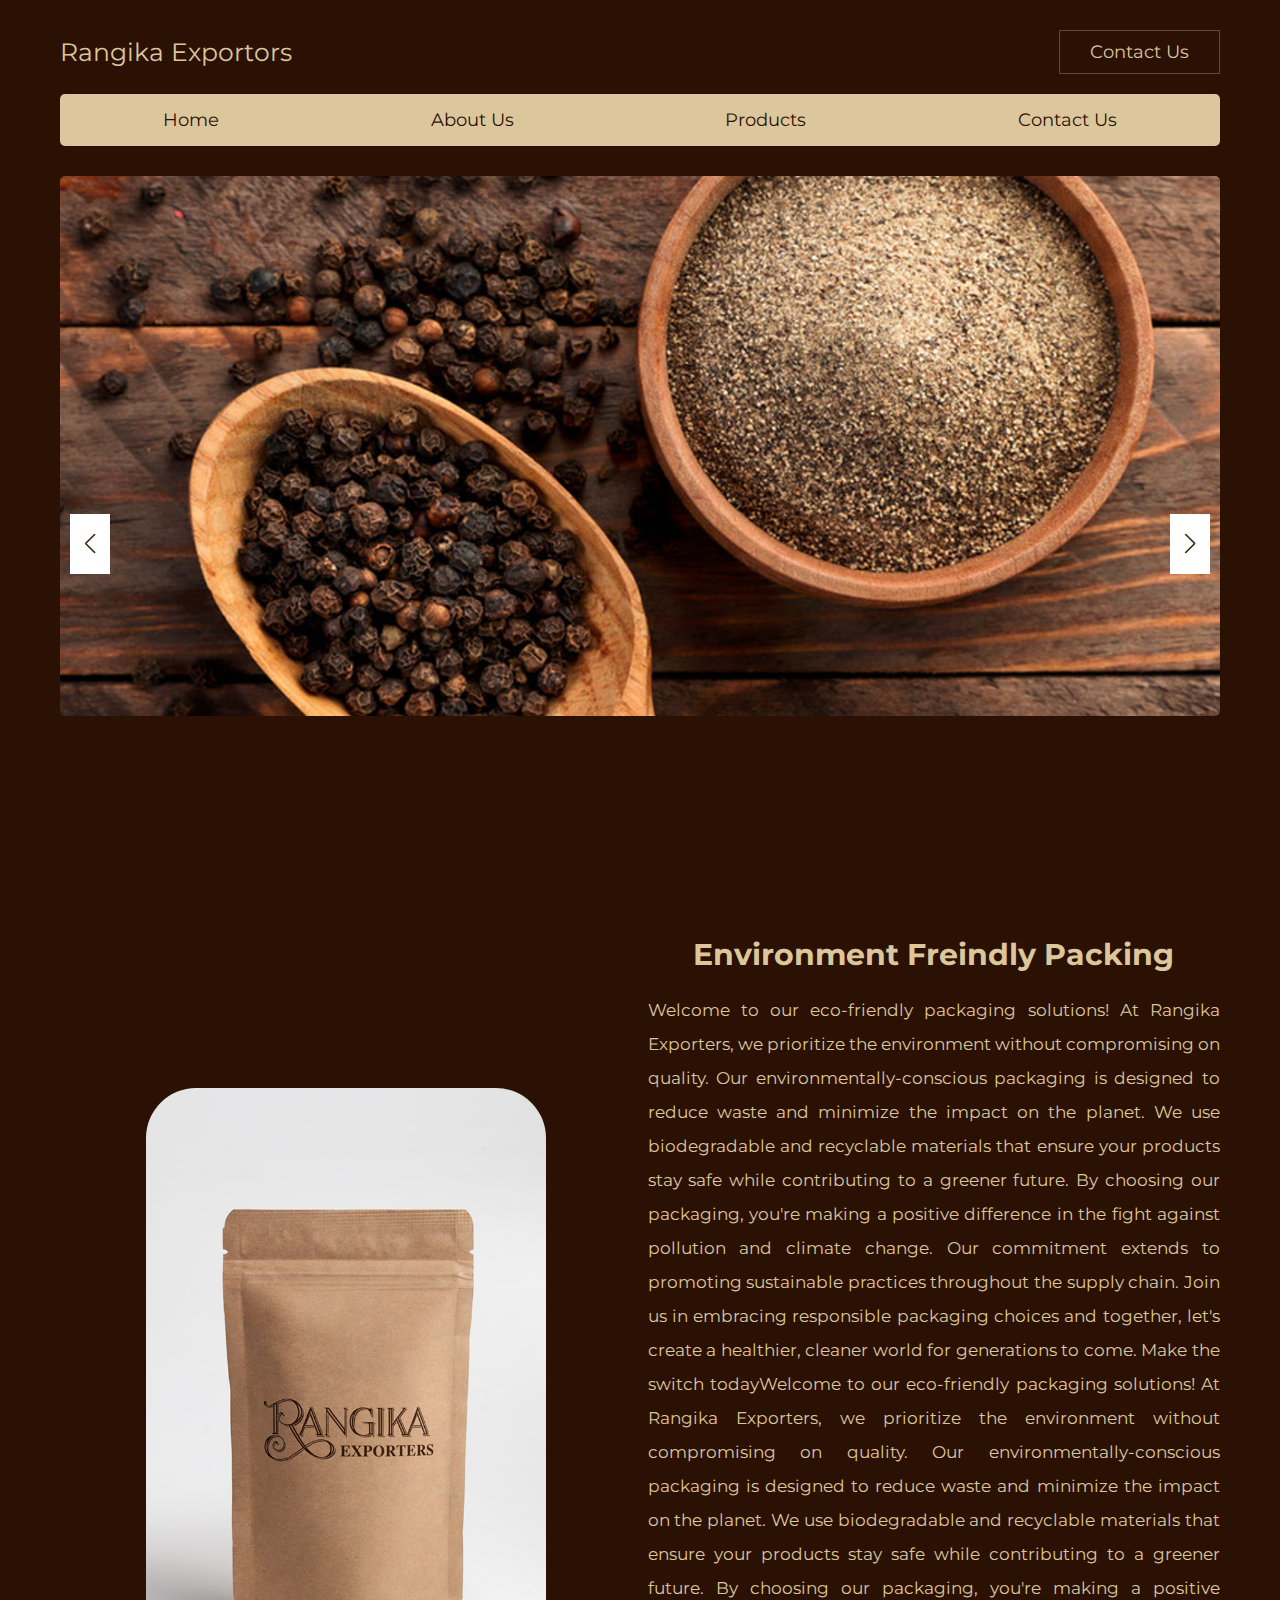
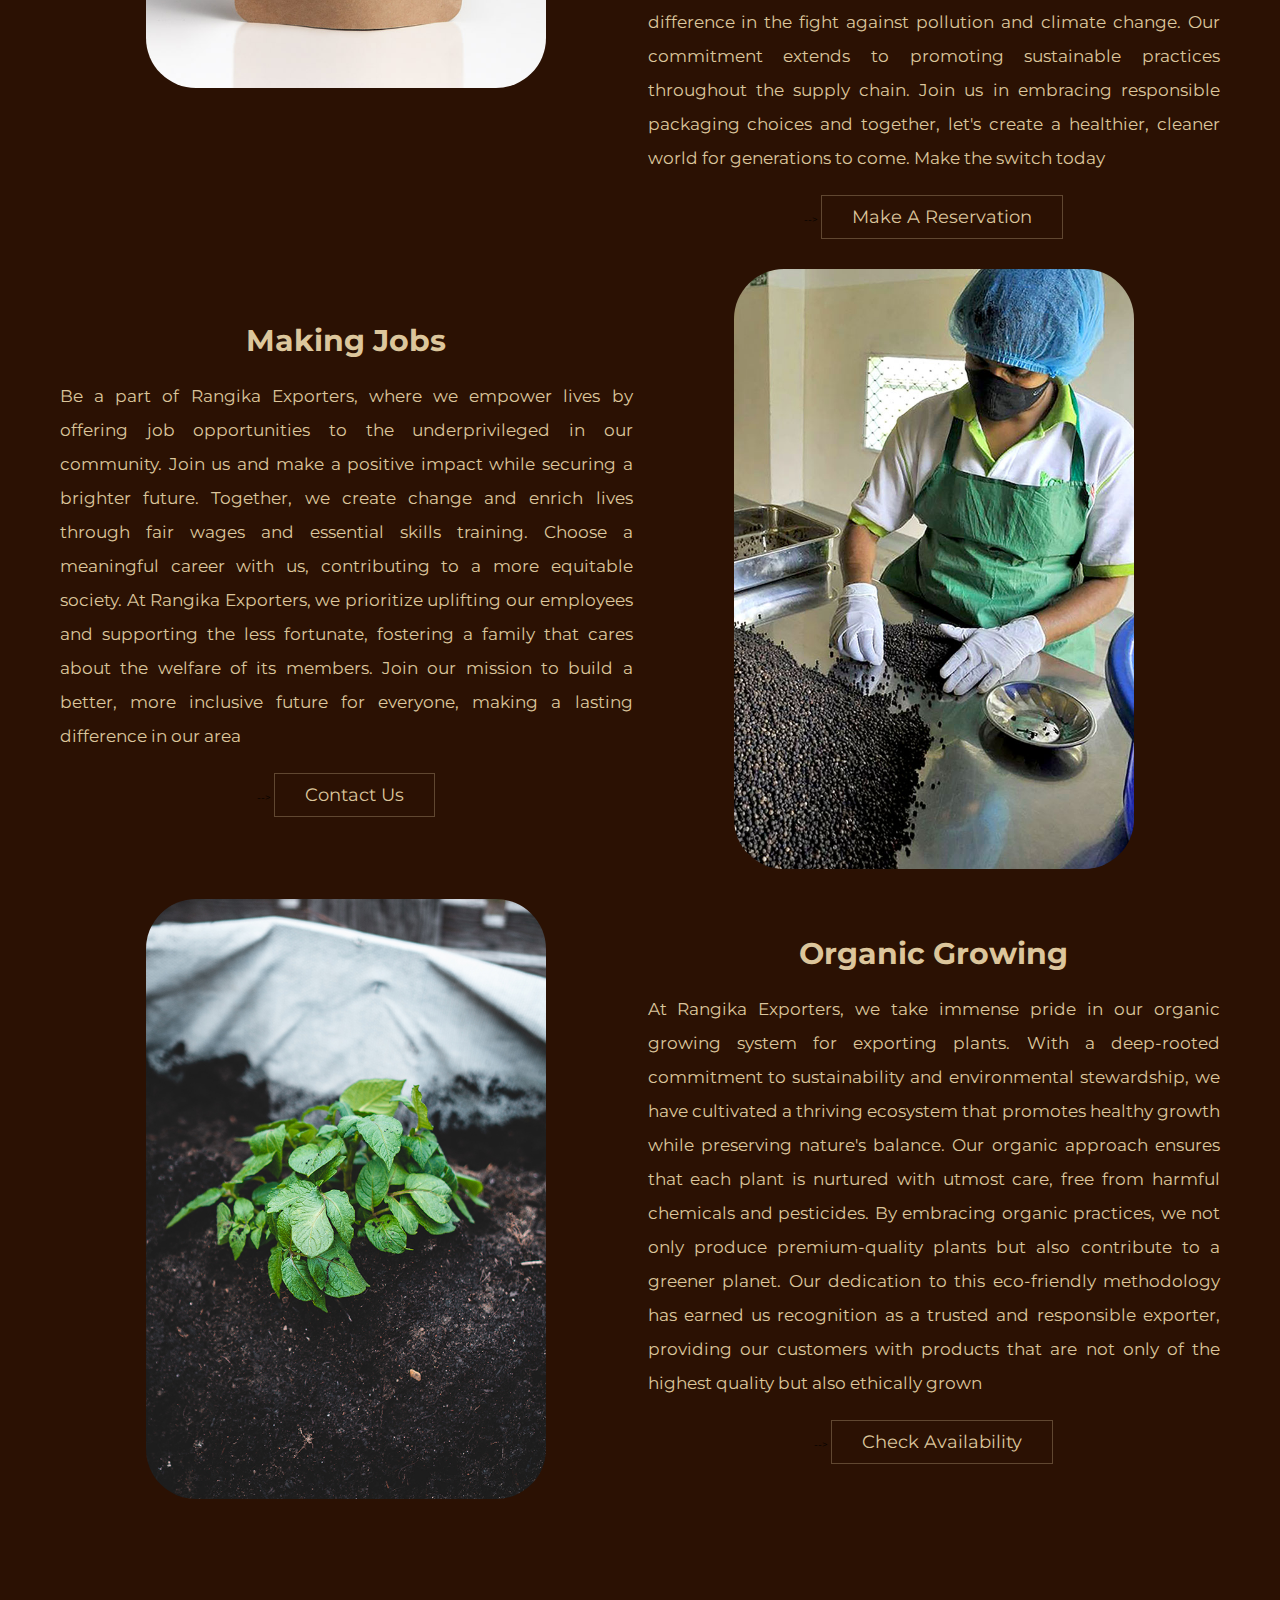
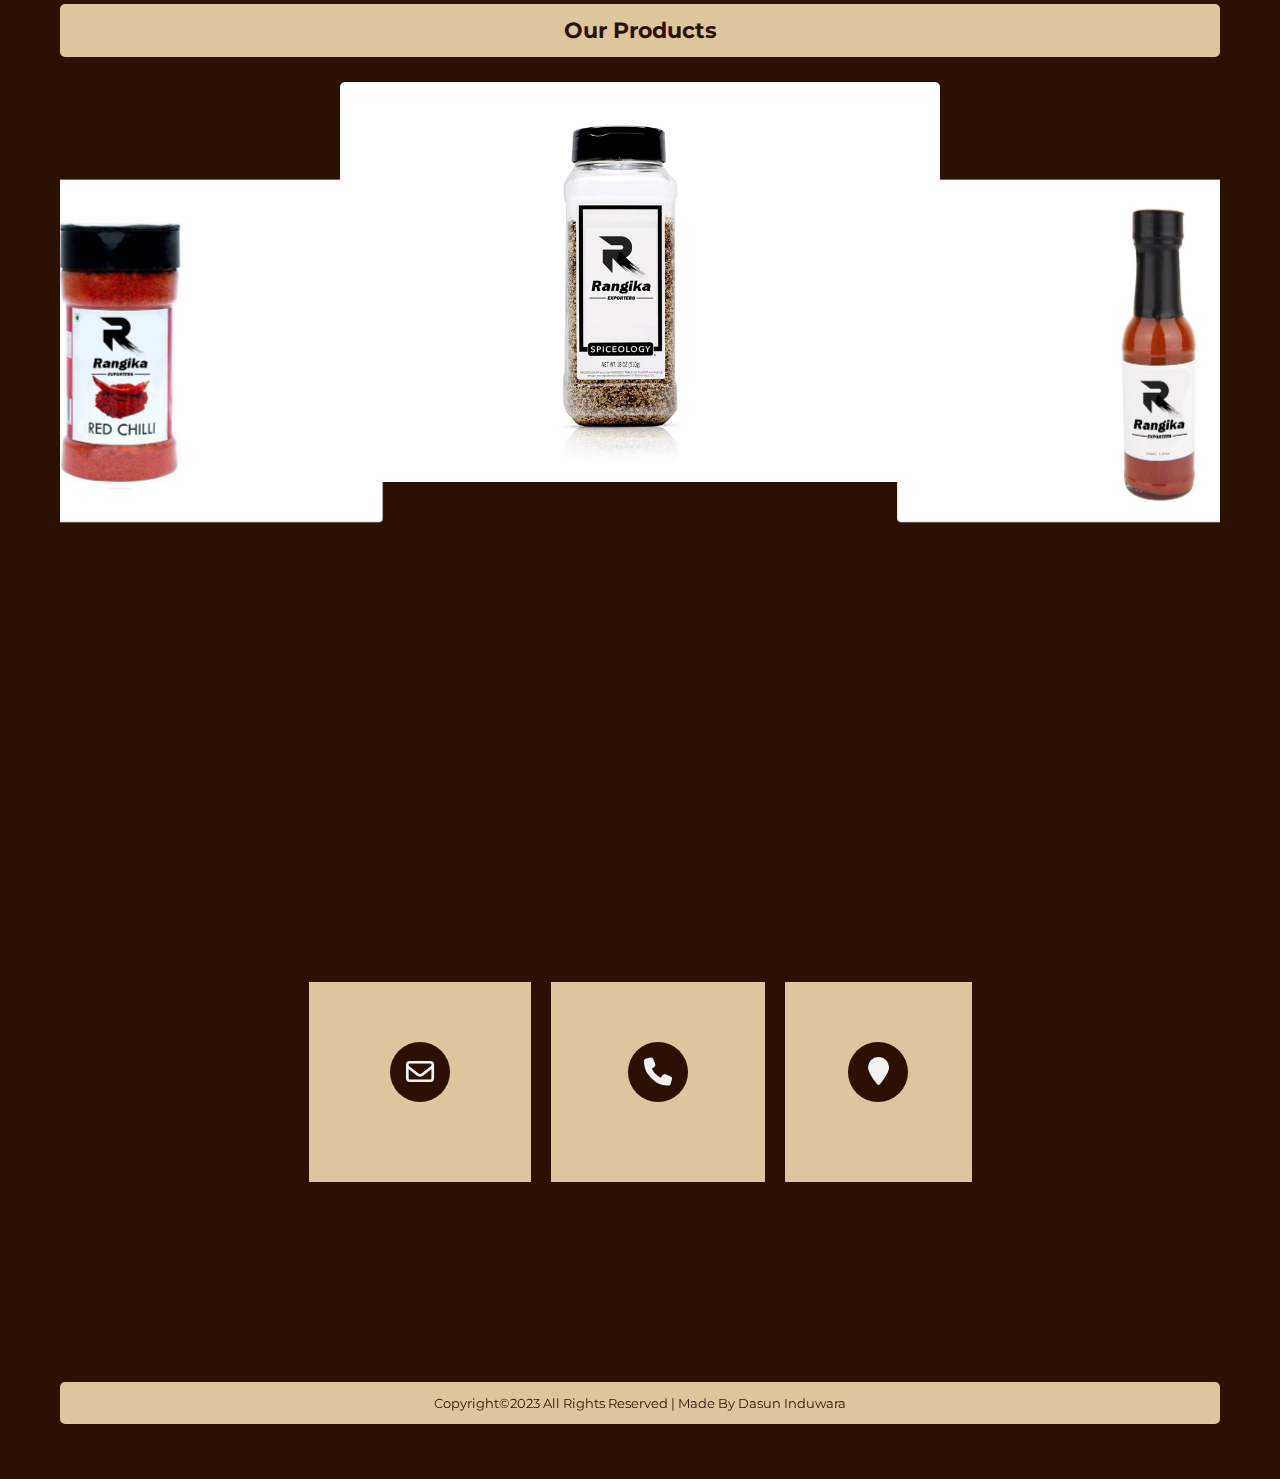
<file: index.html>
<html lang="en">
<head>
    <meta charset="UTF-8">
    <meta http-equiv="X-UA-Compatible" content="IE=edge">
    <meta name="viewport" content="width=device-width, initial-scale=1.0">
    <title>Rangika Exporters</title>
 
    <link rel="stylesheet" href="https://cdn.jsdelivr.net/npm/swiper@8/swiper-bundle.min.css" />
 
    <!-- font awesome cdn link  -->
    <link rel="stylesheet" href="https://cdnjs.cloudflare.com/ajax/libs/font-awesome/6.2.0/css/all.min.css">
 
    <!-- custom css file link  -->
    <link rel="stylesheet" href="style.css">
 
</head>
<body>

<!-- header section start -->

<section class="header">

    <div class="flex">

        <a href="#home" class="logo">Rangika Exportors</a>
        <a href="#availability" class="btn">Contact Us</a>
        <div id="menu-btn" class="fas fa-bars"> </div>
    </div>

    <nav class="navbar">
        <a href="#Home">Home</a>
        <a href="about.html">About Us</a>
        <!-- <a href="#Reservation">Reservation</a> -->
        <a href="#Gallery">Products</a>
        <a href="#contact">Contact Us</a>
        <!-- <a href="#Review">Review</a> -->
    </nav>

</section>


<!-- header section end -->


<!-- home section start -->

<section class="home" id="home">

    <div class="swiper home-slider">

         <div class="swiper-wrapper">

            <div class="box swiper-slide">


                <img src="images/home-img-1.jpg">

                <div class="flex">
                    <!-- <h3>luxurious rooms</h3> -->
                    <!-- <a href="#availability" class="btn">check availability</a> -->
                </div>
                
            </div>

            <div class="box swiper-slide">

                <img src="images/home-img-2.jpg">

                <div class="flex">
                    <!-- <h3>luxurious rooms</h3>
                    <a href="#availability" class="btn">check availability</a> -->
                </div>
                
                
            </div>

            <div class="box swiper-slide">
                

                <img src="images/home-img-3.jpg">

                <div class="flex">

                    <!-- <h3>luxurious halls</h3>
                <a href="#contact" class="btn">contact us</a> -->
                </div>
                
            </div>

         </div>   


         <div class="swiper-button-next"></div>
         <div class="swiper-button-prev"></div>

    </div>

</section>

<!-- home section end -->


<!-- availability section start -->

<!-- <section class="availability" id="availability">

    <form action="" method="post">

        <div class="flex">
            <div class="box">

                <p>check in <span>*</span></p>
                <input type="date" name="check_in" class="input" required>
            </div>

            <div class="box">

                <p>check out <span>*</span></p>
                <input type="date" name="check_out" class="input" required>
            </div>

            <div class="box">

                <p>Adult <span>*</span></p>
                <select name="adult" class="input" id="" required>

                    <option value="1">1 adult</option>
                    <option value="2">2 adult</option>
                    <option value="3">3 adult</option>
                    <option value="4">4 adult</option>
                    <option value="5">5 adult</option>
                    <option value="6"> 6 adult</option>



                </select>
                
            </div>

            <div class="box">

                <p>Childs <span>*</span></p>
                <select name="adult" class="input" id="" required>

                    <option value="1">1 adult</option>
                    <option value="2">2 adult</option>
                    <option value="3">3 adult</option>
                    <option value="4">4 adult</option>
                    <option value="5">5 adult</option>
                    <option value="6"> 6 adult</option>
                    


                </select>
                
            </div>

            <div class="box">

                <p>Rooms <span>*</span></p>
                <select name="adult" class="input" id="" required>

                    <option value="1">1 adult</option>
                    <option value="2">2 adult</option>
                    <option value="3">3 adult</option>
                    <option value="4">4 adult</option>
                    <option value="5">5 adult</option>
                    <option value="6"> 6 adult</option>
                    


                </select>
                
            </div>




        </div>
        <input type="submit" value="check availability" name="check" class="btn">

    </form>
</section>


 -->

<!-- availability section end -->


<!-- about section start -->
 
<section class="about mt" id="About Us">

    <div class="row">

        <div class="image">

            <img src="images/about-img-1.jpg" alt="">
        </div>

        <div class="content">

            <h3>Environment freindly Packing</h3>
            <p class="jtfy finaltext" >Welcome to our eco-friendly packaging solutions! At Rangika Exporters, we prioritize the environment without compromising on quality. Our environmentally-conscious packaging is designed to reduce waste and minimize the impact on the planet. We use biodegradable and recyclable materials that ensure your products stay safe while contributing to a greener future. By choosing our packaging, you're making a positive difference in the fight against pollution and climate change. Our commitment extends to promoting sustainable practices throughout the supply chain. Join us in embracing responsible packaging choices and together, let's create a healthier, cleaner world for generations to come. Make the switch todayWelcome to our eco-friendly packaging solutions! At Rangika Exporters, we prioritize the environment without compromising on quality. Our environmentally-conscious packaging is designed to reduce waste and minimize the impact on the planet. We use biodegradable and recyclable materials that ensure your products stay safe while contributing to a greener future. By choosing our packaging, you're making a positive difference in the fight against pollution and climate change. Our commitment extends to promoting sustainable practices throughout the supply chain. Join us in embracing responsible packaging choices and together, let's create a healthier, cleaner world for generations to come. Make the switch today</p> -->
                 <a href="#reservation" class="btn">Make a Reservation</a> 

        </div>



    </div>

    <div class="row reverse">

        <div class="image">

            <img src="images/about-img-2.jpg" alt="">
        </div>

        <div class="content">

            <h3>Making jobs</h3>
            <p class="jtfy">Be a part of Rangika Exporters, where we empower lives by offering job opportunities to the underprivileged in our community. Join us and make a positive impact while securing a brighter future. Together, we create change and enrich lives through fair wages and essential skills training. Choose a meaningful career with us, contributing to a more equitable society. At Rangika Exporters, we prioritize uplifting our employees and supporting the less fortunate, fostering a family that cares about the welfare of its members. Join our mission to build a better, more inclusive future for everyone, making a lasting difference in our area</p> -->
                 <a href="#reservation" class="btn">Contact Us</a>

         </div>

        



    </div>

    <div class="row ">

        <div class="image">

            <img src="images/about-img-3.jpg" alt="">
        </div>

        <div class="content">

            <h3>Organic growing</h3>
            <p class="jtfy">At Rangika Exporters, we take immense pride in our organic growing system for exporting plants. With a deep-rooted commitment to sustainability and environmental stewardship, we have cultivated a thriving ecosystem that promotes healthy growth while preserving nature's balance. Our organic approach ensures that each plant is nurtured with utmost care, free from harmful chemicals and pesticides. By embracing organic practices, we not only produce premium-quality plants but also contribute to a greener planet. Our dedication to this eco-friendly methodology has earned us recognition as a trusted and responsible exporter, providing our customers with products that are not only of the highest quality but also ethically grown</p> -->
                 <a href="#availability" class="btn">check availability</a>

        </div>
    </div>

</section> 

<!-- about section end -->

<!-- services section start -->
 
<!-- <section class="services">
    <div class="box-container">

        <div class="box">
            <img src="images/icon-1.png" alt="">
            <h3> Food & Drinks</h3>
            <p>Lorem ipsum dolor sit amet, consectetur adipisicing elit. Vero, praesentium.</p>
        </div>

        <div class="box">
            <img src="images/icon-2.png" alt="">
            <h3> Food & Drinks</h3>
            <p>Lorem ipsum dolor sit amet, consectetur adipisicing elit. Vero, praesentium.</p>
        </div>

        <div class="box">
            <img src="images/icon-3.png" alt="">
            <h3> Food & Drinks</h3>
            <p>Lorem ipsum dolor sit amet, consectetur adipisicing elit. Vero, praesentium.</p>
        </div>
        <div class="box">
            <img src="images/icon-4.png" alt="">
            <h3> Food & Drinks</h3>
            <p>Lorem ipsum dolor sit amet, consectetur adipisicing elit. Vero, praesentium.</p>
        </div>
        <div class="box">
            <img src="images/icon-5.png" alt="">
            <h3> Food & Drinks</h3>
            <p>Lorem ipsum dolor sit amet, consectetur adipisicing elit. Vero, praesentium.</p>
        </div>
        <div class="box">
            <img src="images/icon-6.png" alt="">
            <h3> Food & Drinks</h3>
            <p>Lorem ipsum dolor sit amet, consectetur adipisicing elit. Vero, praesentium.</p>
        </div>
    </div>
</section>  -->

<!-- services section end -->

<!-- galary section start -->

<section class="gallery" id="Gallery">
 
    <h1 class="text">Our Products</h1>
    <div class="swiper gallery-slider">
        <div class="swiper-wrapper">
            <img src="images/A.jpg" class="swiper-slide" alt="">
            <img src="images/B.jpg" class="swiper-slide" alt="">
            <img src="images/C.jpg" class="swiper-slide" alt="">
            <img src="images/D.jpg" class="swiper-slide" alt="">
            <img src="images/E.jpg" class="swiper-slide" alt="">
           
            
        </div> 
    
        <!-- <div class="swiper-pagination"></div> -->  
   
    <!-- </div>

</section>
<! galary section end -->

<!-- contact section start -->


    <!-- <section class="contact mt" id="Contact">
        <div class="row">
            <form action="" method="post">
                <h3>Send us messages</h3>
                <input type="text" name="name" required maxlength="50" placeholder="Enter your name" class="box">
                <input type="email" name="email" required maxlength="50" placeholder="Enter your email address" class="box">
                <input type="number" name="number" required maxlength="10" min="0" max="999999999" placeholder="Enter your mobile number" class="box">
                <textarea name="msg" class="box" required maxlength="1000" placeholder="Enter your message" cols="30" rows="10"></textarea>
                <input type="submit" value="send message" name="send" class="btn">

            </form>

            <div class="faq">
                <h3 class="title">frequently ask questions</h3>
                <div class="box active">
                  <h3>Organic Certificate Can Be Sent?</h3>  
                  <p>yes i can..</p>
                </div>
                <div class="box">
                    <h3>Can you sent samples of products?</h3>  
                    <p>yes i can..</p>
                  </div> -->
                  <!-- <div class="box">
                    <h3>how to cancel order</h3>  
                    <p>Lorem ipsum, dolor sit amet consectetur adipisicing elit. Consectetur, illum.</p>
                  </div> -->
                  
            <!-- </div>
        </div>


    </section> -->

<!-- contact section end -->

<!-- new contact us start -->


<div class="contact-info" id="contact">
    <div class="card">
        <i class="card-icon far fa-envelope"></i>
        <p>rangikaexport@gmail.com</p>
    </div>

    <div class="card">
        <i class="card-icon fas fa-phone"></i>
        <p>0742188530 , 0777901269</p>
    </div>

    <div class="card">
        <i class="card-icon fas fa-map-marker"></i>
        <p>Kaluthara , Sri Lanka</p>
    </div>

   </div>

<!-- new contact us end -->


<!-- footer section start -->

<p class="text a">
    Copyright&copy;2023 All rights reserved | Made by
    <span>Dasun Induwara</span>
  </p>
<!-- footer section end -->

















    <!-- custom js file link -->
    <script src="https://cdn.jsdelivr.net/npm/swiper@9/swiper-bundle.min.js"></script>
    <script src="script.js"></script>
    
</body>
</html>
</file>
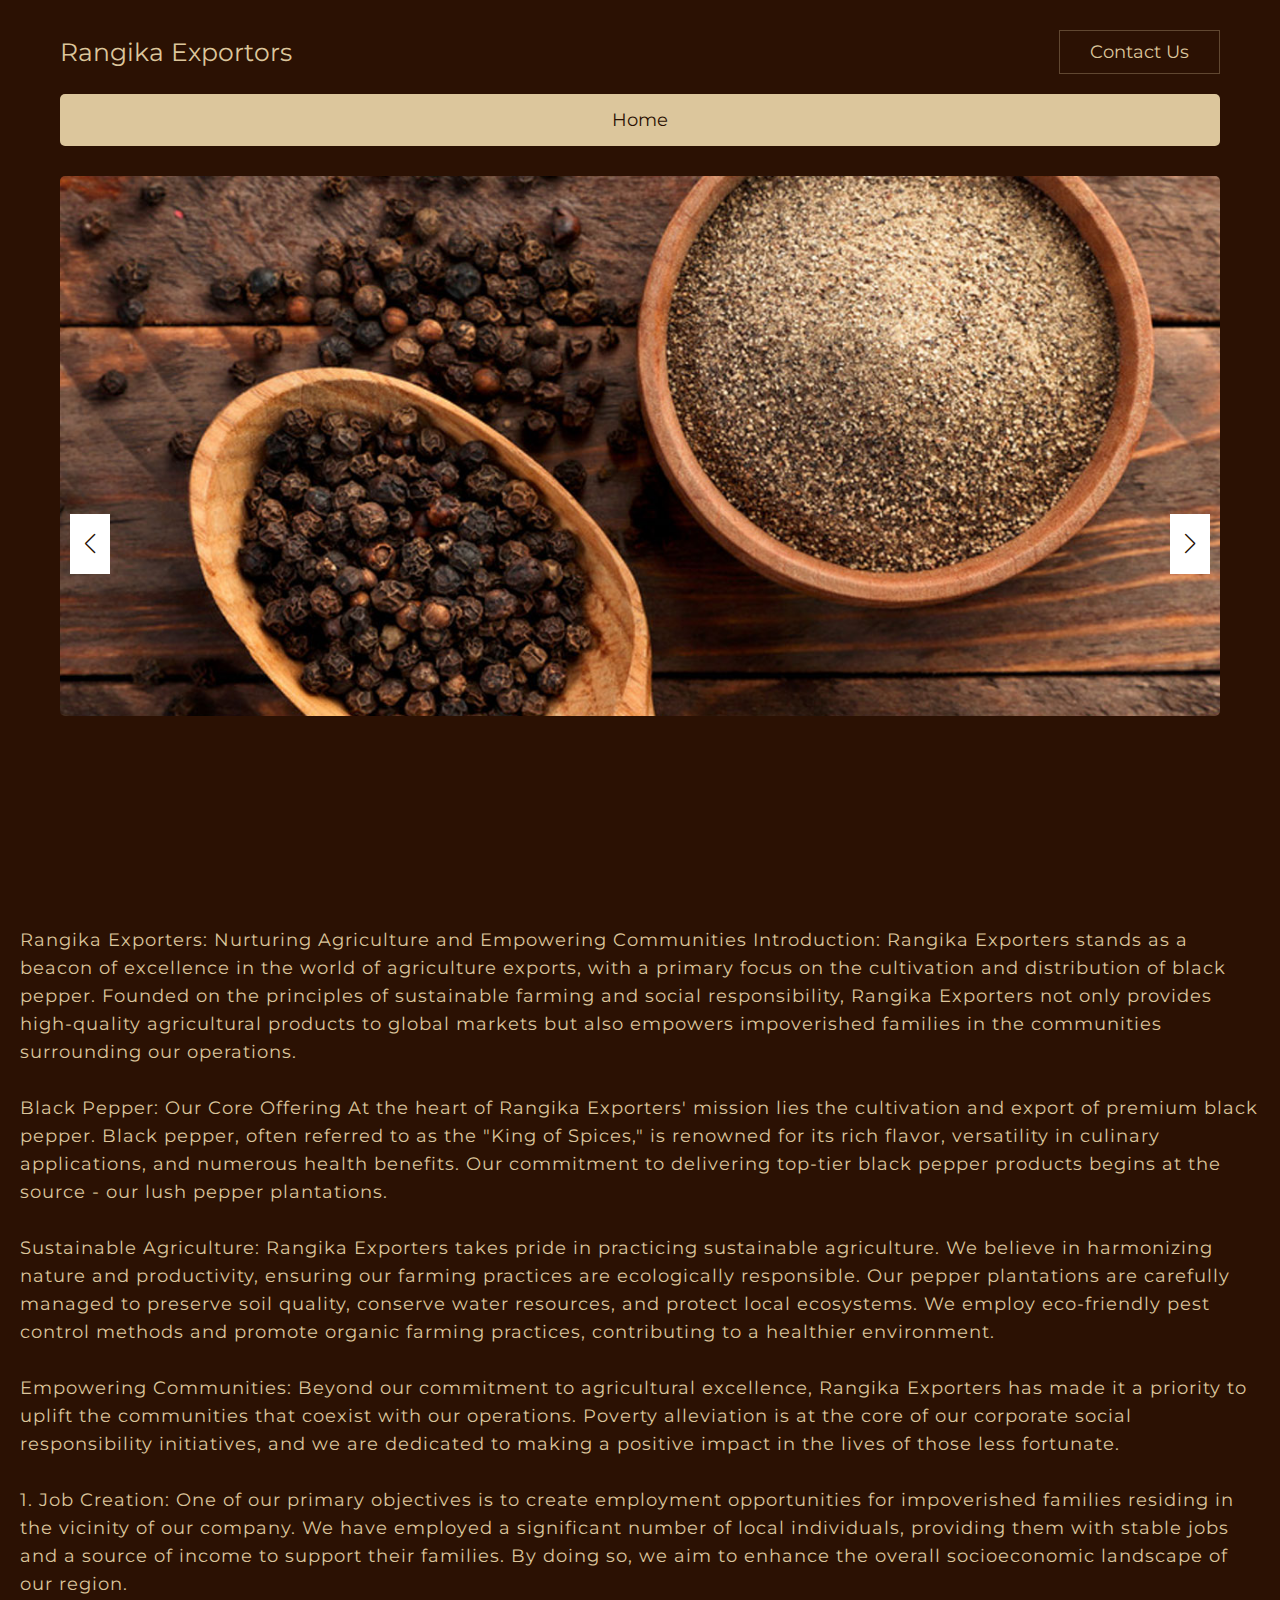
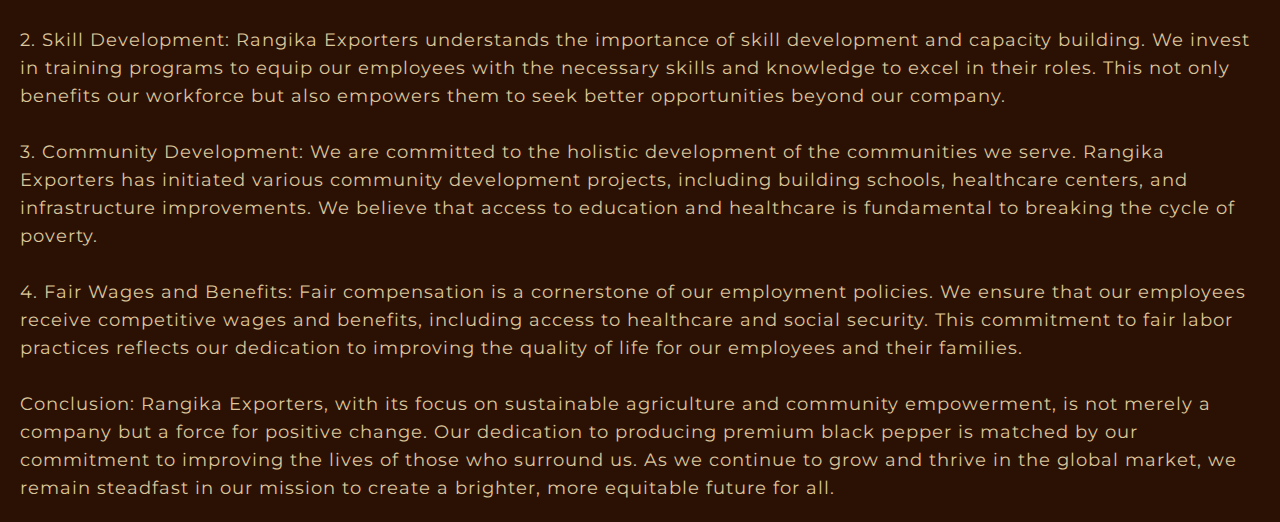
<file: about.html>
<html lang="en">
<head>
    <meta charset="UTF-8">
    <meta name="viewport" content="width=device-width, initial-scale=1.0">
    <title>Document</title>

    <link rel="stylesheet" href="https://cdn.jsdelivr.net/npm/swiper@8/swiper-bundle.min.css" />
 
    <!-- font awesome cdn link  -->
    <link rel="stylesheet" href="https://cdnjs.cloudflare.com/ajax/libs/font-awesome/6.2.0/css/all.min.css">
 
    <!-- custom css file link  -->
    <link rel="stylesheet" href="about.css">
    <link rel="stylesheet" href="style.css">
</head>
<body>

    <section class="header">

        <div class="flex">
    
            <a href="#home" class="logo">Rangika Exportors</a>
            <a href="#availability" class="btn">Contact Us</a>
            <div id="menu-btn" class="fas fa-bars"> </div>
        </div>
    
        <nav class="navbar">
            <a href="index.html">Home</a>
            <!-- <a href="#about.html">About Us</a> -->
            <!-- <a href="#Reservation">Reservation</a> -->
            <!-- <a href="#Gallery">Products</a> -->
            <!-- <a href="#Contact">Contact Us</a> -->
            <!-- <a href="#Review">Review</a> -->
        </nav>
    
    </section>
    
<section class="home" id="home">

    <div class="swiper home-slider">

         <div class="swiper-wrapper">

            <div class="box swiper-slide">


                <img src="images/home-img-1.jpg">

                <div class="flex">
                    <!-- <h3>luxurious rooms</h3> -->
                    <!-- <a href="#availability" class="btn">check availability</a> -->
                </div>
                
            </div>

            <div class="box swiper-slide">

                <img src="images/home-img-2.jpg">

                <div class="flex">
                    <!-- <h3>luxurious rooms</h3>
                    <a href="#availability" class="btn">check availability</a> -->
                </div>
                
                
            </div>

            <div class="box swiper-slide">
                

                <img src="images/home-img-3.jpg">

                <div class="flex">

                    <!-- <h3>luxurious halls</h3>
                <a href="#contact" class="btn">contact us</a> -->
                </div>
                
            </div>

         </div>   


         <div class="swiper-button-next"></div>
         <div class="swiper-button-prev"></div>

    </div>

</section>

<p class="abt-content">
    Rangika Exporters: Nurturing Agriculture and Empowering Communities

    Introduction:
    Rangika Exporters stands as a beacon of excellence in the world of agriculture exports, with a primary focus on the cultivation and distribution of black pepper. Founded on the principles of sustainable farming and social responsibility, Rangika Exporters not only provides high-quality agricultural products to global markets but also empowers impoverished families in the communities surrounding our operations.
    <br><br>
    Black Pepper: Our Core Offering
    At the heart of Rangika Exporters' mission lies the cultivation and export of premium black pepper. Black pepper, often referred to as the "King of Spices," is renowned for its rich flavor, versatility in culinary applications, and numerous health benefits. Our commitment to delivering top-tier black pepper products begins at the source - our lush pepper plantations.
    <br><br>
    Sustainable Agriculture:
    Rangika Exporters takes pride in practicing sustainable agriculture. We believe in harmonizing nature and productivity, ensuring our farming practices are ecologically responsible. Our pepper plantations are carefully managed to preserve soil quality, conserve water resources, and protect local ecosystems. We employ eco-friendly pest control methods and promote organic farming practices, contributing to a healthier environment.
    <br><br>
    Empowering Communities:
    Beyond our commitment to agricultural excellence, Rangika Exporters has made it a priority to uplift the communities that coexist with our operations. Poverty alleviation is at the core of our corporate social responsibility initiatives, and we are dedicated to making a positive impact in the lives of those less fortunate.
    <br><br>
    1. Job Creation:
    One of our primary objectives is to create employment opportunities for impoverished families residing in the vicinity of our company. We have employed a significant number of local individuals, providing them with stable jobs and a source of income to support their families. By doing so, we aim to enhance the overall socioeconomic landscape of our region.
    <br><br>
    2. Skill Development:
    Rangika Exporters understands the importance of skill development and capacity building. We invest in training programs to equip our employees with the necessary skills and knowledge to excel in their roles. This not only benefits our workforce but also empowers them to seek better opportunities beyond our company.
    <br><br>
    3. Community Development:
    We are committed to the holistic development of the communities we serve. Rangika Exporters has initiated various community development projects, including building schools, healthcare centers, and infrastructure improvements. We believe that access to education and healthcare is fundamental to breaking the cycle of poverty.
    <br><br>
    4. Fair Wages and Benefits:
    Fair compensation is a cornerstone of our employment policies. We ensure that our employees receive competitive wages and benefits, including access to healthcare and social security. This commitment to fair labor practices reflects our dedication to improving the quality of life for our employees and their families.
    <br><br>
    Conclusion:
    Rangika Exporters, with its focus on sustainable agriculture and community empowerment, is not merely a company but a force for positive change. Our dedication to producing premium black pepper is matched by our commitment to improving the lives of those who surround us. As we continue to grow and thrive in the global market, we remain steadfast in our mission to create a brighter, more equitable future for all.
    <br>
</p>

 <!-- custom js file link -->
 <script src="https://cdn.jsdelivr.net/npm/swiper@9/swiper-bundle.min.js"></script>
 <script src="script.js"></script>
    
</body>
</html>
</file>
<file: style.css>
@import url('https://fonts.googleapis.com/css2?family=Montserrat:wght@100;200;300;400&display=swap');

:root{
    --main-color:#2B1103;
    --sub-color:#DCC69C;
    --white:#fff;
    --border:.1rem solid rgba(220, 198, 156, .3);
}

*{
   font-family: 'Montserrat', sans-serif;
   margin: 0; padding: 0;
   box-sizing: border-box;
   outline: none; border: none;
   text-decoration: none;
}

*::selection{
   background-color: var(--sub-color);
   color: var(--main-color);
}

*::-webkit-scrollbar{
   height: .5rem;
   width: 1rem;
}

*::-webkit-scrollbar-track{
   background-color: transparent;
}

*::-webkit-scrollbar-thumb{
   background-color: var(--sub-color);
   border-radius: 5rem;
}




html{
    font-size: 62.5%;
    overflow-x: hidden;
    scroll-behavior: smooth;
    scroll-padding-top: 2rem;
}

body{
    background-color: var(--main-color);
}

section{

    padding: 3rem 2rem;
    max-width: 1200px;
    margin: 0 auto;

}

.btn{
    display: inline-block;
    cursor: pointer;
    padding: 1rem 3rem;
    border: var(--border);
    font-size: 1.8rem;
    color: var(--sub-color);
    text-align: center;
    text-transform: capitalize;
    transition: .2s linear;
    margin-top: 1rem;
    background-color: var(--main-color);
}

.btn:hover{
    border-radius: 5rem;
    background-color: var(--sub-color);
    color: var(--main-color);
}

.header{

    padding-bottom: 0;
}

.header .flex{
    display: flex;
    align-items: center;
    justify-content: space-between;
    gap: 1.5rem;

}

.header .flex .logo{

    color: var(--sub-color);
    font-size: 2.5rem;
}

.header .flex .btn{

    margin-top: 0;
}

.header .flex .fa-bars{
    font-size: 2.5rem;
    cursor: pointer;
    color: var(--sub-color);
    display: none;
}

.header .navbar{
    display: flex;
    align-items: center;
    justify-content: space-around;
    gap: 1.5rem;
    margin-top: 2rem;
    background-color: var(--sub-color);
    padding: .5rem;
    border-radius: .5rem;

}

.header .navbar a{
    font-size: 1.8rem;
    color: var(--main-color);
    padding: 1rem ;
    border-radius: .5rem;

}

.header .navbar a:hover{
    background-color: var(--main-color);
    color: var(--sub-color);
}

.home .box img{
    border-radius: .5rem;
    height: 60vh;
    width: 100%;
    object-fit: cover;
    margin-bottom: 1px;
}

.home .box .flex{
    display: flex;
    align-items: center;
    justify-content: space-between;
    gap: 1.5rem;
    flex-wrap: wrap;
    margin-top: 1.5rem;
}

.home .box .flex h3{
    font-size: 2.5rem;
    color: var(--sub-color);
    text-transform: capitalize;

}

.swiper-button-next, 
.swiper-button-prev{
    padding: 3rem 2rem;
    background-color: var(--white);
    font-size: 2rem;
    top: 40%;
   opacity: 7;

}

.swiper-button-next::after, 
.swiper-button-prev::after{
    color: var(--main-color);
    font-size: 2rem;
}

.swiper-button-next:hover,
.swiper-button-next:hover{
   opacity: 1;
}

.availability{
    margin-top: -11rem;
}

.availability form .flex{
    display: flex;
    flex-wrap: wrap;
    gap: 1.5rem;

}

.availability form .flex .box{
    flex: 1 1 20rem;
}

.availability form .flex .box p{
    font-size: 2rem;
    color: var(--sub-color);
    
}

.availability form  .flex .box .input{
    width: 100%;
    padding: 1rem 0;
    font-size: 1.8rem;
    background-color: var(--main-color);
    color: var(--white);
    border-bottom: var(--border);
    margin: 1rem 0;
}

.availability form  .flex .box input[type="date"]::-webkit-calender-picker-indicator{
    filter: invert(1);
}

/* about section  satart */

.about .row{

    /* margin-top: -7rem; */
    display: flex;
    flex-wrap: wrap;
    gap: 1.5rem;
    text-align: center;
    align-items: center;
    
}

.about .row .image{
    flex: 1 1 40rem;
}

.about .row .image img{
    width: 40rem;
    border-radius: 5rem;
}

.about .row .content{

    flex: 1 1 40rem;
}

.about .row .content h3{
    font-size: 3rem;
    color: var(--sub-color);
    text-transform: capitalize;
    margin-bottom: 1rem;
}

.about .row .content p{
line-height: 2;
padding: 1rem 0;
font-size: 1.7rem;
color: var(--sub-color);

}

.about .row.reverse{
    flex-flow: row-reverse;
    margin: 3rem 0;
    flex-wrap: wrap;
}

.services .box-container{
    display: grid;
    grid-template-columns: repeat(auto-fit, minmax(28rem,1fr));
    justify-content: center;
    align-items: flex-start;
}

.services .box-container .box{
    padding: 2rem;
    text-align: center;
}

.services .box-container .box img{
    height: 7rem;
    margin-bottom: 1rem;
}

.services .box-container .box h3{

    font-size: 2.5rem;
    color: var(--sub-color);
    text-transform: capitalize;
    margin: 1rem 0;

}

.services .box-container .box p{
    line-height: 2;
    font-size: 1.2rem;
    color: var(--sub-color);
}

.mt{

    margin-top: -20rem;
}


/* galary section start */

.gallery img{
  
    height: 40rem;
    width: 60rem;
    border-radius: .5rem;
    object-fit: cover;
    margin-bottom: 2rem;
}

.swiper-pagination-bullet{
    background-color: var(--white) ;
    margin-top: 30rem;
}

.text{
    /* text-align: center;
    padding: 10rem;
    font-size: 3rem;
    color: var(--sub-color);
    text-transform: capitalize; */

    margin-bottom: 2.5rem;
    border-radius: .5rem;
    padding: 1.3rem;
    color: var(--main-color);
    background-color: var(--sub-color);
    font-size: 2.2rem;
    text-transform: capitalize;
    text-align: center;
    margin-top: 4.5rem;

}
/* galary section end */

.contact .row{
    display: flex;
    align-items: flex-start;
    gap: 3rem;
    flex-wrap: wrap;
}

.contact .row form{
    flex: 1 1 40rem;
    border: var(--border);
    border-radius: 5rem;
    padding: 2rem;

}

.contact .row .faq{
    flex: 1 1 40rem;

}

.contact .row form h3{
    margin-bottom: 1rem;
    border-radius: .5rem;
    padding: 1.3rem;
    color: var(--main-color);
    background-color: var(--sub-color);
    font-size: 2.2rem;
    text-transform: capitalize;
    text-align: center;
}

.contact .row form .box{

    padding: 1rem 0;
    margin: 1rem 0;
    border-bottom: var(--border);
    font-size: 1.8rem;
    color: var(--sub-color);
    background: var(--main-color);
    width: 100%;
    



}

.contact .row form .box::placeholder{
    color: rgba(220, 198, 156, 6);
}

.contact .row form textarea{
   height: 15rem;
   resize: none; 
}

.contact .row .faq .title{
    margin-bottom: 1.5rem;
    font-size: 2.5rem;
    color: var(--sub-color);
    text-transform: capitalize;
    text-align: center;
}

.contact .row .faq .box{
    border-radius: .5rem;
    border: var(--border);
    margin-top: 1.5rem;

}

.contact .row .faq .box h3{

    background-color: var(--sub-color);
    color: var(--main-color);
    padding: 1.5rem;
    font-size: 2rem;
    border-radius: .5rem;
    cursor: pointer;
}

.contact .row .faq .box p{
   
    padding:1.5rem 2rem;
    line-height: 2;
    font-size: 1.6rem;
    color: var(--sub-color);
    display: none;
}

.contact .row .faq .box.active p{
    display: inline-block;
}


/* footer start */

.a{
    font-size: 1.3rem;
    margin-top: 20rem;
    color: var(--main-color);
}

.finaltext{
  color: var(--white);
  
}


/* footer end */


/* new contact start */

.contact-info{
    display: flex;
    width: 100%;
    max-width: 1200px;
    align-items: center;
    justify-content: center;
    padding: 0 20px;
}

.card{
    background: var(--sub-color);
    padding:  0 20px;
    margin: 0 10px;
    width: calc(33% -20px);
    height: 200px;
    display: flex;
    flex-direction: column;
    justify-content:center ;
    align-items: center;
    color: #f1f1f1;
    cursor: pointer;

}

.card-icon{
    font-size: 28px;
    background: var(--main-color); 
    width: 60px;
    height: 60px;
    text-align: center;
    line-height: 60px !important;
    border-radius: 50%;
    transition: 0.3s linear;

}

.card:hover .card-icon{
    background: none;
    color: var(--main-color);
    transform: scale(1.6);
}

.card p{
    margin-top: 20px;
    font-weight: 300;
    letter-spacing: 2px;
    max-height: 0;
    opacity: 0;
    transition: 0.3s linear;
    color: var(--main-color);

}

.card:hover p{
    max-height: 40px;
    opacity: 1;
}


/* new contact end */






@media (max-width:991px){
    html{
        font-size: 55%;
    }

    .header .flex .fa-bars{
        display: inline-block;
    }

    .header .flex .btn{
        display: none ;
    }

    .header .navbar{

        flex-flow: column;
        padding: 2rem;
        display: none;
    }

    .header .navbar.active{

        display: flex;
    }  

    .contact .row{
        margin-top: -20rem;
    }
}

.jtfy{
    text-align: justify;
}



@media (max-width:768px){
   
    .home .box{
        height: 40vh;
    }

    .swiper-button-next, 
.swiper-button-prev{
    top: 35%;
}


}





@media (max-width:450px){
    html{
        font-size: 55%;
    }

    .header .flex .logo{
        font-size: 2rem;
    }

    .home .box{
        height: 25rem;
    }

    .about .row .image img{
        width: 100%;
    }
}


@media screen and (max-width:800px) {

    .contact-info{
        flex-direction: column;
    }

    .card{
        width: 100%;
        max-width: 300px;
        margin: 10px 0;
    }
}
</file>
<file: about.css>
@import url('https://fonts.googleapis.com/css2?family=Montserrat:wght@100;200;300;400&display=swap');

:root{
    --main-color:#2B1103;
    --sub-color:#DCC69C;
    --white:#fff;
    --border:.1rem solid rgba(220, 198, 156, .3);
}

*{
   font-family: 'Montserrat', sans-serif;
   margin: 0; padding: 0;
   box-sizing: border-box;
   outline: none; border: none;
   text-decoration: none;
}

*::selection{
   background-color: var(--sub-color);
   color: var(--main-color);
}

*::-webkit-scrollbar{
   height: .5rem;
   width: 1rem;
}

*::-webkit-scrollbar-track{
   background-color: transparent;
}

*::-webkit-scrollbar-thumb{
   background-color: var(--sub-color);
   border-radius: 5rem;
}




html{
    font-size: 62.5%;
    overflow-x: hidden;
    scroll-behavior: smooth;
    scroll-padding-top: 2rem;
}

body{
    background-color: var(--main-color);
}

.about{
    width: 100%;
    padding: 70px 0px;
    background-color: var(--main-color);
}

.about img{
   height: auto;
   width: 420px;
}

.about-text{
   width: 550px;
}
 
.main{
   width: 1130px;
   max-width: 95%;
   margin: 0 auto;
   display: flex;
   align-items: center;
   justify-content: space-around;
}
.about-text h1{
   color: var(--sub-color);
   font-size: 80px;
   text-transform: capitalize;
   margin-bottom: 20px;
}

.about-text h5{
   color: var(--sub-color);
   text-transform: capitalize;
   font-size: 25px;
   margin-bottom: 25px;

}
 
.abt-content{
   color: var(--sub-color);
   letter-spacing: 1px;
   line-height: 28px;
   font-size: 18px;
   margin-top: -18rem;
   margin-left: 2rem;
   margin-right: 2rem;
   margin-bottom: 2rem;

}


@media (max-width:991px){

   .about img{
      width: 100%;
   }

   .about-text p{
      width: 100%;
   }
}




@media (max-width:768px){
  

   .about img{
      width: 100%;
   }
   .about-text p{
      width: 100%;
   }

}





@media (max-width:450px){
         
   .about img{
      width: 100%;
   }
   .about-text p{
      width: 100%;
   }
}
</file>
